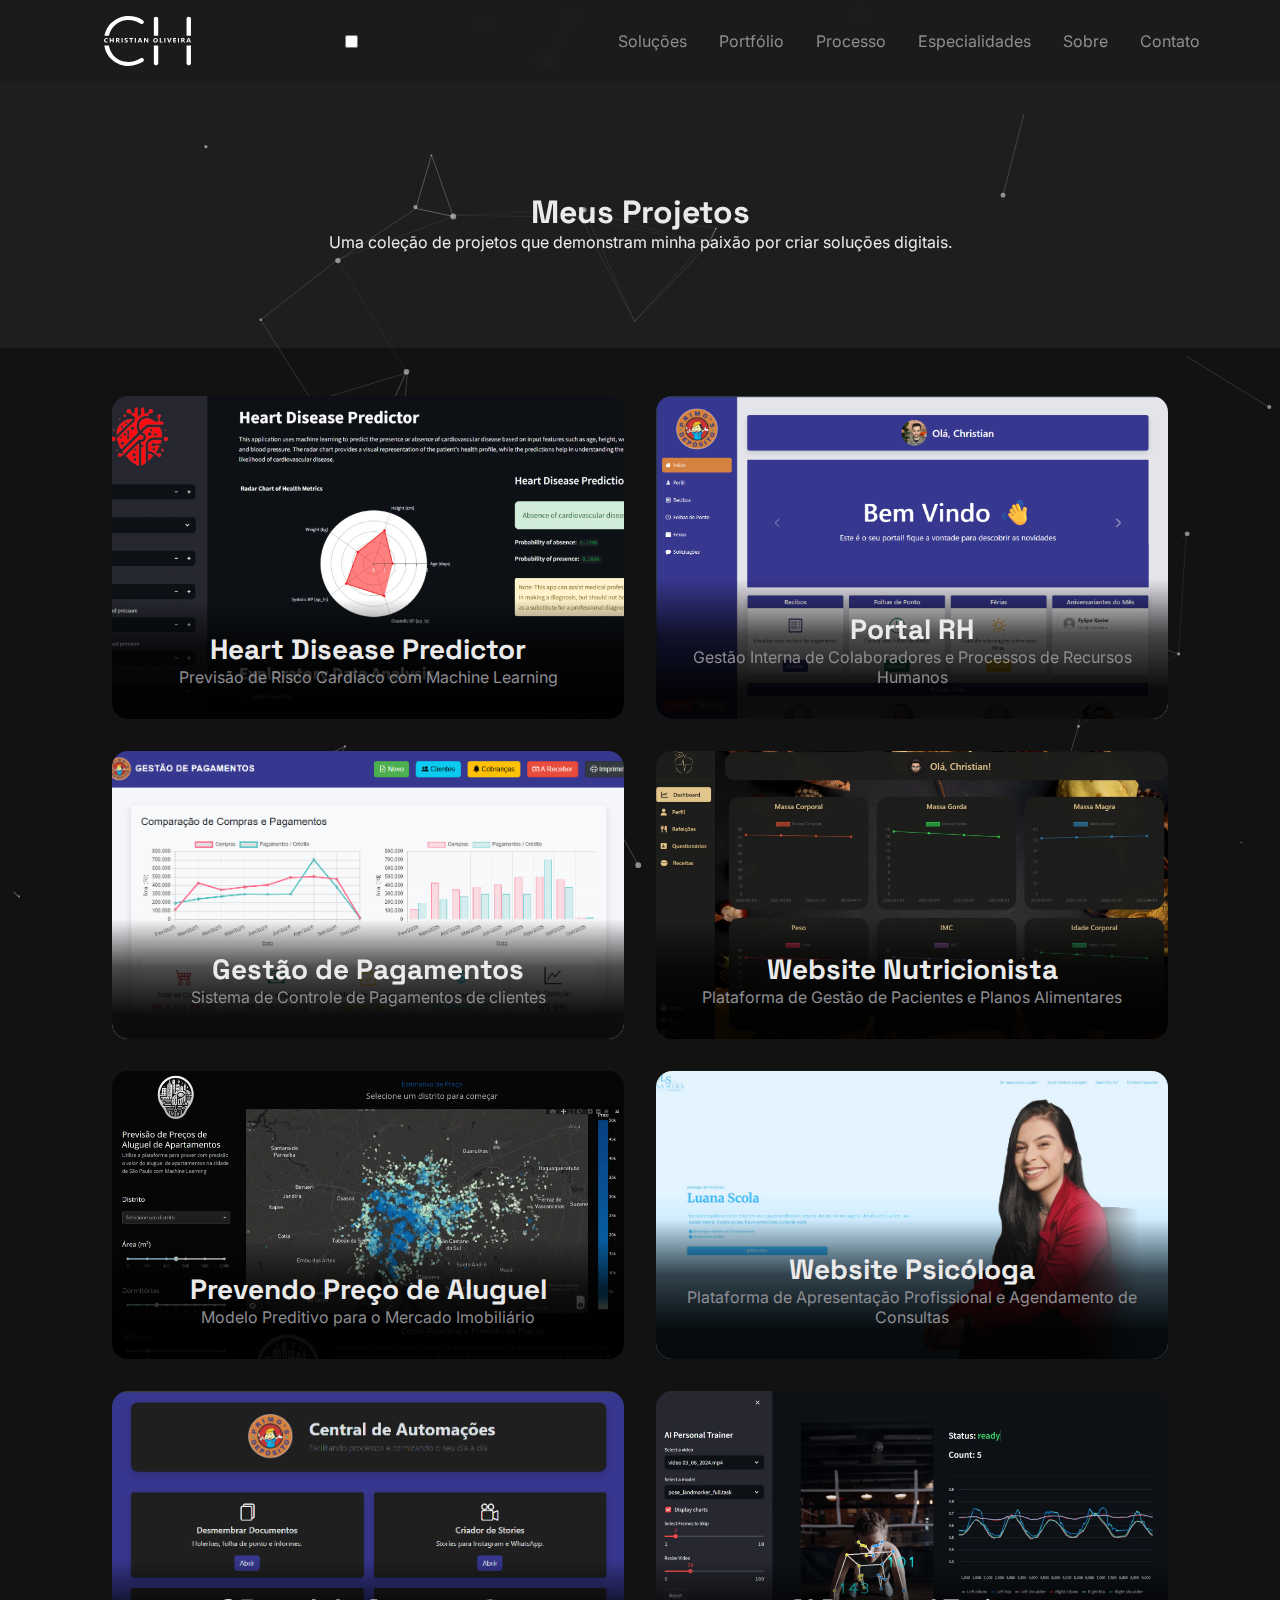
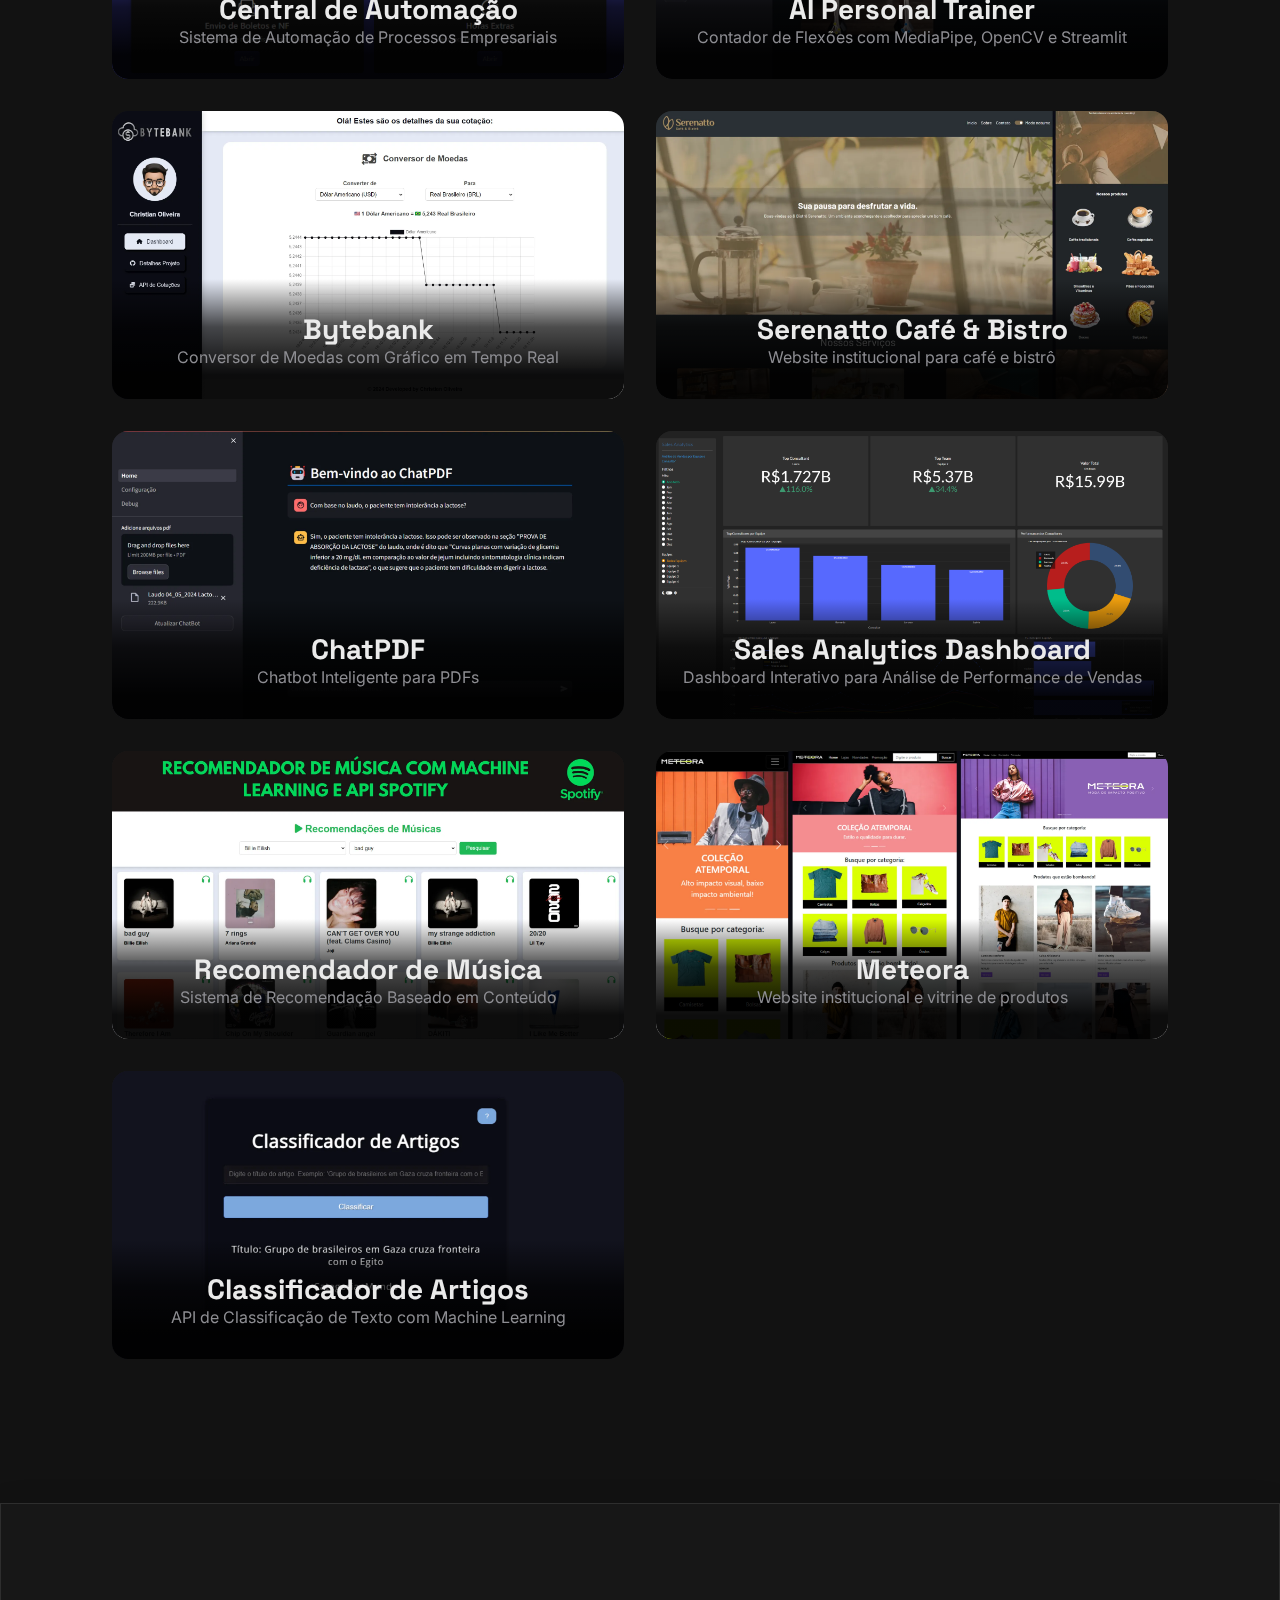
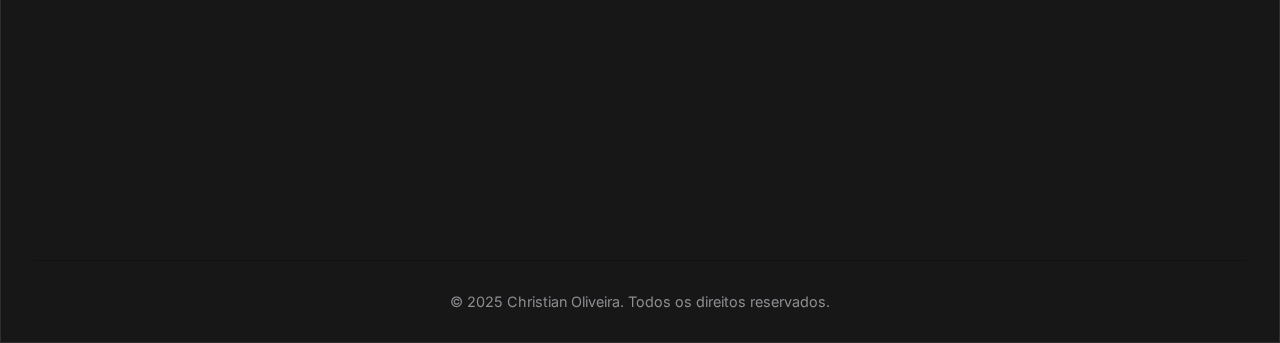
<file: projetos.html>
<!DOCTYPE html>
<html lang="pt-BR">

<head>
    <meta charset="UTF-8">
    <meta name="viewport" content="width=device-width, initial-scale=1.0">
    <title>Projetos | Christian Oliveira</title>

    <link rel="preconnect" href="https://fonts.googleapis.com">
    <link rel="preconnect" href="https://fonts.gstatic.com" crossorigin>
    <link
        href="https://fonts.googleapis.com/css2?family=Inter:wght@400;500;700&family=Space+Grotesk:wght@500;700&display=swap"
        rel="stylesheet">
    <link rel="stylesheet" href="https://cdnjs.cloudflare.com/ajax/libs/font-awesome/6.1.0/css/all.min.css">
    <link rel="stylesheet" href="assets/css/style.css">
    <link rel="icon" href="assets/images/logo-white.svg" type="image/svg+xml">
    <link href="https://cdn.jsdelivr.net/npm/aos@2.3.4/dist/aos.css" rel="stylesheet">

</head>

<body>
    <div id="particles-js"></div>

    <header class="header glass-effect">
        <nav class="navbar" aria-label="Menu principal">
            <a href="index.html" class="logo">
                <img src="assets/images/logo-white.svg" alt="Christian Oliveira Logo" height="50">
            </a>

            <input type="checkbox" id="nav-toggle" class="nav-toggle">
            <label for="nav-toggle" class="nav-toggle-label">
                <span></span>
            </label>

            <ul class="nav-menu">
                <li><a href="index.html#services">Soluções</a></li>
                <li><a href="index.html#projects">Portfólio</a></li>
                <li><a href="index.html#process">Processo</a></li>
                <li><a href="index.html#skills">Especialidades</a></li>
                <li><a href="index.html#about">Sobre</a></li>
                <li><a href="index.html#contact">Contato</a></li>
            </ul>
        </nav>
    </header>
    <main>
        <section class="page-hero">
            <h1 data-aos="fade-down">Meus Projetos</h1>
            <p data-aos="fade-up">Uma coleção de projetos que demonstram minha paixão por criar soluções digitais.</p>
        </section>

        <section class="projects-section" style="padding-top: 3rem;">
            <div class="projects-grid" id="projects-grid-all">
            </div>
        </section>
    </main>

    <footer class="footer glass-effect">
        <div class="footer-grid">
            <div class="footer-column brand" data-aos="fade-up" data-aos-delay="100">
                <a href="index.html" class="logo">
                    <img src="assets/images/logo-white.svg" alt="Christian Oliveira Logo" height="70">
                </a>
                <p>Engenheiro e Arquiteto de Software criando soluções digitais para o futuro.</p>
            </div>
            <div class="footer-column" data-aos="fade-up" data-aos-delay="200">
                <h4>Navegação</h4>
                <ul>
                    <li><a href="index.html#services">Soluções</a></li>
                    <li><a href="index.html#projects">Portfólio</a></li>
                    <li><a href="index.html#process">Processo</a></li>
                    <li><a href="index.html#skills">Especialidades</a></li>
                    <li><a href="index.html#about">Sobre</a></li>
                    <li><a href="index.html#contact">Contato</a></li>
                </ul>
            </div>
            <div class="footer-column" data-aos="fade-up" data-aos-delay="300">
                <h4>Contato</h4>
                <ul>
                    <li><a href="mailto:ch.oliveira.solutions@gmail.com">ch.oliveira.solutions@gmail.com</a></li>
                    <li><a href="https://wa.me/5511975674377">(11) 97567-4377</a></li>
                    <li>São Paulo, SP, Brasil</li>
                </ul>
            </div>
            <div class="footer-column" data-aos="fade-up" data-aos-delay="400">
                <h4>Redes</h4>
                <div class="social-links-footer">
                    <a href="https://www.linkedin.com/in/christian-eduardo-oliveira/" target="_blank"
                        aria-label="LinkedIn"><i class="fab fa-linkedin"></i></a>
                    <a href="https://github.com/christianduhp" target="_blank" aria-label="GitHub"><i
                            class="fab fa-github"></i></a>
                </div>
            </div>
        </div>
        <div class="footer-bottom">
            <p>© 2025 Christian Oliveira. Todos os direitos reservados.</p>
        </div>
    </footer>

    <script src="assets/js/particles.min.js" defer></script>
    <script src="assets/js/particles-config.js" defer></script>
    <script src="assets/js/portfolio-loader.js" defer></script>
    <script src="https://cdn.jsdelivr.net/npm/aos@2.3.4/dist/aos.js"></script>
    <script>
        AOS.init();
    </script>
</body>

</html>
</file>
<file: assets/css/style.css>
@import url('base.css');
@import url('utils.css');
@import url('main-section.css');
@import url('services.css');
@import url('projects.css');
@import url('project_templete.css');
@import url('about.css');
@import url('tech.css');
@import url('skills.css');
@import url('timeline.css');
@import url('contact.css');
@import url('footer.css');
</file>
